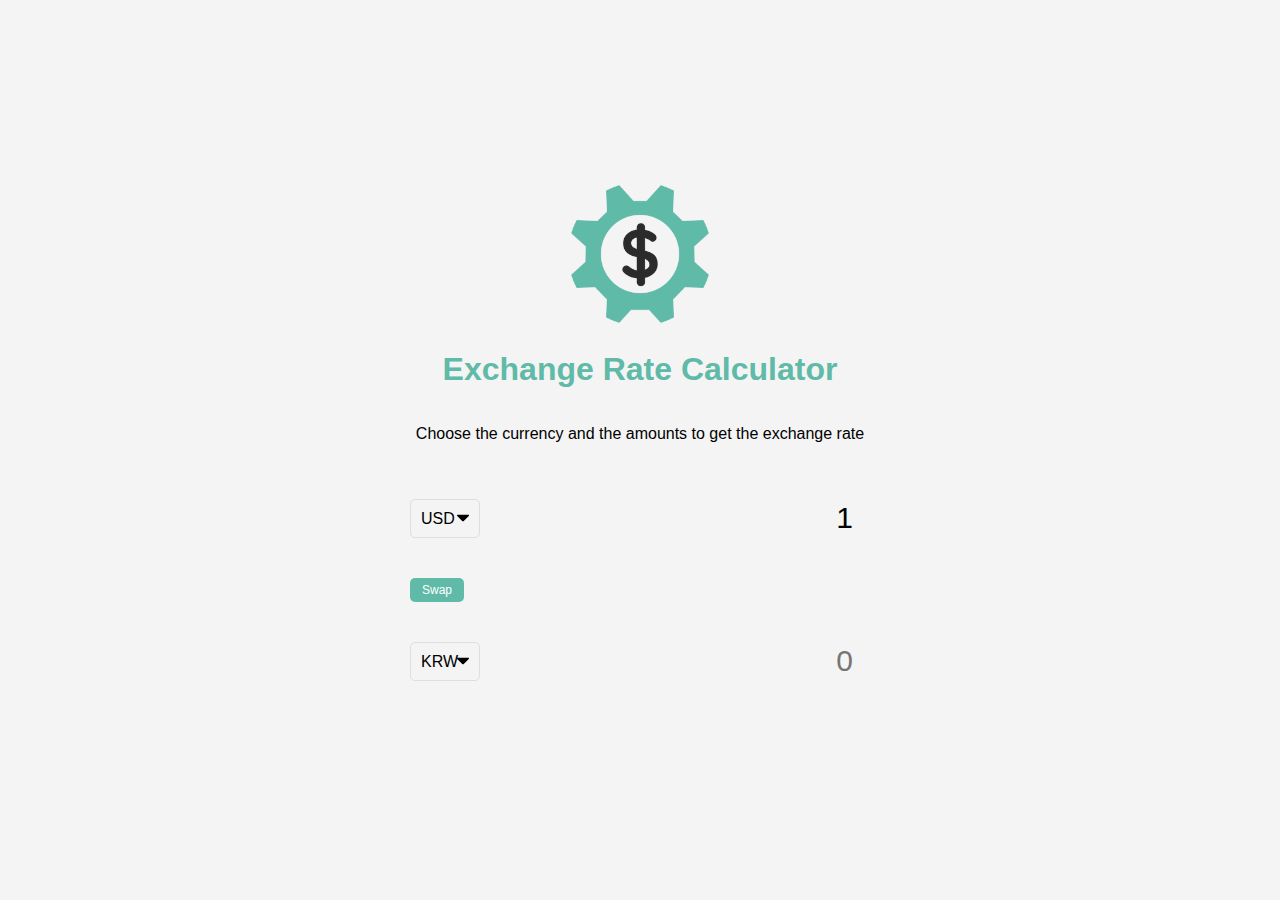
<file: Exchange-rate-calculator/index.html>
<!DOCTYPE html>
<html lang="en">
  <head>
    <meta charset="UTF-8" />
    <meta http-equiv="X-UA-Compatible" content="IE=edge" />
    <meta name="viewport" content="width=device-width, initial-scale=1.0" />
    <link rel="stylesheet" href="style.css" />
    <title>Exchange Rate Calculator</title>
  </head>
  <body>
    <img class="money-img" src="./img/money.png" alt="" />
    <h1>Exchange Rate Calculator</h1>
    <p>Choose the currency and the amounts to get the exchange rate</p>

    <div class="container">
      <div class="currency">
        <select id="currency-one">
          <option value="AED">AED</option>
          <option value="ARS">ARS</option>
          <option value="AUD">AUD</option>
          <option value="BGN">BGN</option>
          <option value="BRL">BRL</option>
          <option value="BSD">BSD</option>
          <option value="CAD">CAD</option>
          <option value="CHF">CHF</option>
          <option value="CLP">CLP</option>
          <option value="CNY">CNY</option>
          <option value="COP">COP</option>
          <option value="CZK">CZK</option>
          <option value="DKK">DKK</option>
          <option value="DOP">DOP</option>
          <option value="EGP">EGP</option>
          <option value="EUR">EUR</option>
          <option value="FJD">FJD</option>
          <option value="GBP">GBP</option>
          <option value="GTQ">GTQ</option>
          <option value="HKD">HKD</option>
          <option value="HRK">HRK</option>
          <option value="HUF">HUF</option>
          <option value="IDR">IDR</option>
          <option value="ILS">ILS</option>
          <option value="INR">INR</option>
          <option value="ISK">ISK</option>
          <option value="JPY">JPY</option>
          <option value="KRW">KRW</option>
          <option value="KZT">KZT</option>
          <option value="MXN">MXN</option>
          <option value="MYR">MYR</option>
          <option value="NOK">NOK</option>
          <option value="NZD">NZD</option>
          <option value="PAB">PAB</option>
          <option value="PEN">PEN</option>
          <option value="PHP">PHP</option>
          <option value="PKR">PKR</option>
          <option value="PLN">PLN</option>
          <option value="PYG">PYG</option>
          <option value="RON">RON</option>
          <option value="RUB">RUB</option>
          <option value="SAR">SAR</option>
          <option value="SEK">SEK</option>
          <option value="SGD">SGD</option>
          <option value="THB">THB</option>
          <option value="TRY">TRY</option>
          <option value="TWD">TWD</option>
          <option value="UAH">UAH</option>
          <option value="USD" selected>USD</option>
          <option value="UYU">UYU</option>
          <option value="VND">VND</option>
          <option value="ZAR">ZAR</option>
        </select>

        <input type="number" id="amount-one" placeholder="0" value="1" />
      </div>

      <div class="swap-rate-container">
        <button class="btn" id="swap">Swap</button>
        <div class="rate" id="rate"></div>
      </div>

      <div class="currency">
        <select id="currency-two">
          <option value="AED">AED</option>
          <option value="ARS">ARS</option>
          <option value="AUD">AUD</option>
          <option value="BGN">BGN</option>
          <option value="BRL">BRL</option>
          <option value="BSD">BSD</option>
          <option value="CAD">CAD</option>
          <option value="CHF">CHF</option>
          <option value="CLP">CLP</option>
          <option value="CNY">CNY</option>
          <option value="COP">COP</option>
          <option value="CZK">CZK</option>
          <option value="DKK">DKK</option>
          <option value="DOP">DOP</option>
          <option value="EGP">EGP</option>
          <option value="EUR">EUR</option>
          <option value="FJD">FJD</option>
          <option value="GBP">GBP</option>
          <option value="GTQ">GTQ</option>
          <option value="HKD">HKD</option>
          <option value="HRK">HRK</option>
          <option value="HUF">HUF</option>
          <option value="IDR">IDR</option>
          <option value="ILS">ILS</option>
          <option value="INR">INR</option>
          <option value="ISK">ISK</option>
          <option value="JPY">JPY</option>
          <option value="KRW" selected>KRW</option>
          <option value="KZT">KZT</option>
          <option value="MXN">MXN</option>
          <option value="MYR">MYR</option>
          <option value="NOK">NOK</option>
          <option value="NZD">NZD</option>
          <option value="PAB">PAB</option>
          <option value="PEN">PEN</option>
          <option value="PHP">PHP</option>
          <option value="PKR">PKR</option>
          <option value="PLN">PLN</option>
          <option value="PYG">PYG</option>
          <option value="RON">RON</option>
          <option value="RUB">RUB</option>
          <option value="SAR">SAR</option>
          <option value="SEK">SEK</option>
          <option value="SGD">SGD</option>
          <option value="THB">THB</option>
          <option value="TRY">TRY</option>
          <option value="TWD">TWD</option>
          <option value="UAH">UAH</option>
          <option value="USD">USD</option>
          <option value="UYU">UYU</option>
          <option value="VND">VND</option>
          <option value="ZAR">ZAR</option>
        </select>

        <input type="number" id="amount-two" placeholder="0" />
      </div>
    </div>

    <script src="./script.js"></script>
  </body>
</html>
</file>
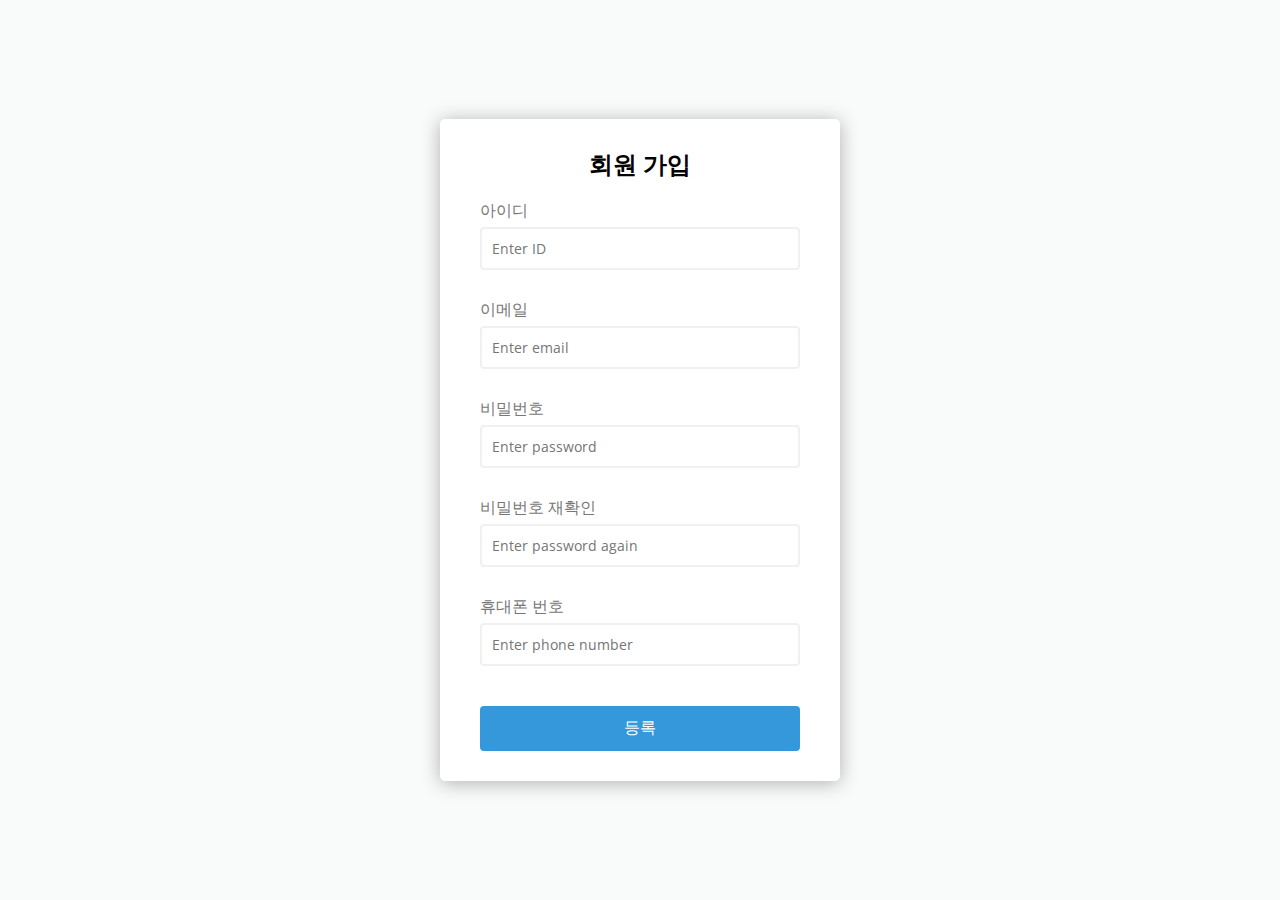
<file: Form-validation/index.html>
<!DOCTYPE html>
<html lang="en">
  <head>
    <meta charset="UTF-8" />
    <meta http-equiv="X-UA-Compatible" content="IE=edge" />
    <meta name="viewport" content="width=device-width, initial-scale=1.0" />
    <link rel="stylesheet" href="./style.css" />
    <title>Form Validator</title>
  </head>
  <body>
    <div class="container">
      <form id="form" class="form">
        <h2>회원 가입</h2>
        <div class="form-control">
          <label for="username">아이디</label>
          <input type="text" id="username" placeholder="Enter ID" />
          <small>Error message</small>
        </div>
        <div class="form-control">
          <label for="email">이메일</label>
          <!-- type="email"이라는 속성이 있지만 여기서 안쓰겠음! -->
          <input type="text" id="email" placeholder="Enter email" />
          <small>Error message</small>
        </div>
        <div class="form-control">
          <label for="password">비밀번호</label>
          <input type="password" id="password" placeholder="Enter password" />
          <small>Error message</small>
        </div>
        <div class="form-control">
          <label for="password2">비밀번호 재확인</label>
          <input
            type="password"
            id="password2"
            placeholder="Enter password again"
          />
          <small>Error message</small>
        </div>
        <div class="form-control">
          <label for="phone_number">휴대폰 번호</label>
          <input
            type="tel"
            id="phone_number"
            placeholder="Enter phone number"
          />
          <small>Error message</small>
        </div>

        <button>등록</button>
      </form>
    </div>
    <script src="./script.js"></script>
  </body>
</html>
</file>
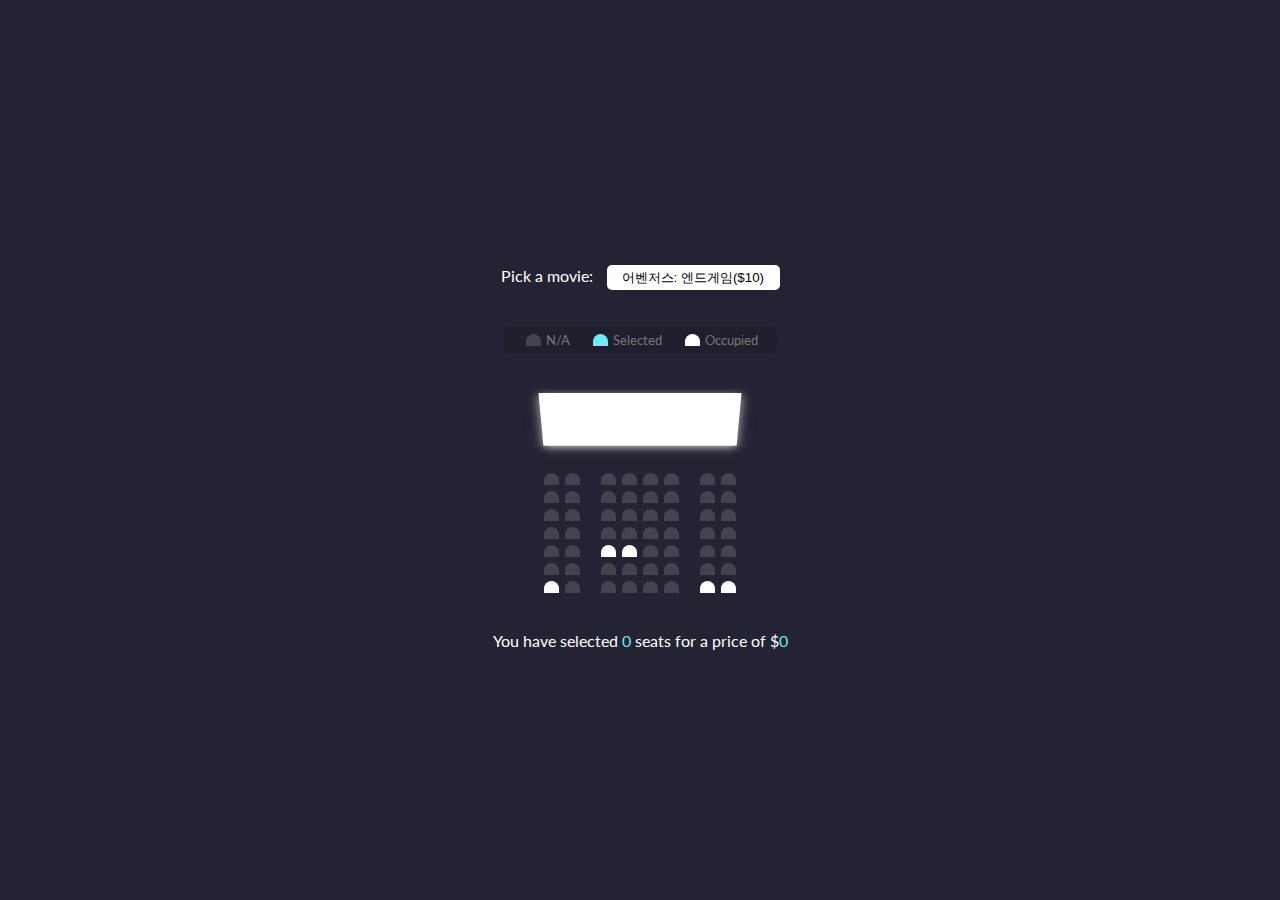
<file: Movie-booking/index.html>
<!DOCTYPE html>
<html lang="en">
  <head>
    <meta charset="UTF-8" />
    <meta http-equiv="X-UA-Compatible" content="IE=edge" />
    <meta name="viewport" content="width=device-width, initial-scale=1.0" />
    <link rel="stylesheet" href="style.css" />
    <title>Movie Seat Booking</title>
  </head>
  <body>
    <div class="movie-container">
      <label for="">Pick a movie: </label>
      <select id="movie">
        <option value="10">어벤저스: 엔드게임($10)</option>
        <option value="12">조커 ($12)</option>
        <option value="8">토이스토리 4 ($8)</option>
        <option value="9">라이언 킹 ($9)</option>
      </select>
    </div>

    <ul class="showcase">
      <li>
        <div class="seat"></div>
        <small>N/A</small>
      </li>
      <li>
        <div class="seat selected"></div>
        <small>Selected</small>
      </li>
      <li>
        <div class="seat occupied"></div>
        <small>Occupied</small>
      </li>
    </ul>

    <div class="container">
      <div class="screen"></div>

      <div class="row">
        <div class="seat"></div>
        <div class="seat"></div>
        <div class="seat"></div>
        <div class="seat"></div>
        <div class="seat"></div>
        <div class="seat"></div>
        <div class="seat"></div>
        <div class="seat"></div>
      </div>
      <div class="row">
        <div class="seat"></div>
        <div class="seat"></div>
        <div class="seat"></div>
        <div class="seat"></div>
        <div class="seat"></div>
        <div class="seat"></div>
        <div class="seat"></div>
        <div class="seat"></div>
      </div>
      <div class="row">
        <div class="seat"></div>
        <div class="seat"></div>
        <div class="seat"></div>
        <div class="seat"></div>
        <div class="seat"></div>
        <div class="seat"></div>
        <div class="seat"></div>
        <div class="seat"></div>
      </div>
      <div class="row">
        <div class="seat"></div>
        <div class="seat"></div>
        <div class="seat"></div>
        <div class="seat"></div>
        <div class="seat"></div>
        <div class="seat"></div>
        <div class="seat"></div>
        <div class="seat"></div>
      </div>
      <div class="row">
        <div class="seat"></div>
        <div class="seat"></div>
        <div class="seat occupied"></div>
        <div class="seat occupied"></div>
        <div class="seat"></div>
        <div class="seat"></div>
        <div class="seat"></div>
        <div class="seat"></div>
      </div>
      <div class="row">
        <div class="seat"></div>
        <div class="seat"></div>
        <div class="seat"></div>
        <div class="seat"></div>
        <div class="seat"></div>
        <div class="seat"></div>
        <div class="seat"></div>
        <div class="seat"></div>
      </div>
      <div class="row">
        <div class="seat occupied"></div>
        <div class="seat"></div>
        <div class="seat"></div>
        <div class="seat"></div>
        <div class="seat"></div>
        <div class="seat"></div>
        <div class="seat occupied"></div>
        <div class="seat occupied"></div>
      </div>
    </div>

    <p class="text">
      You have selected <span id="count">0</span> seats for a price of $<span
        id="total"
        >0</span
      >
    </p>

    <script src="script.js"></script>
  </body>
</html>
</file>
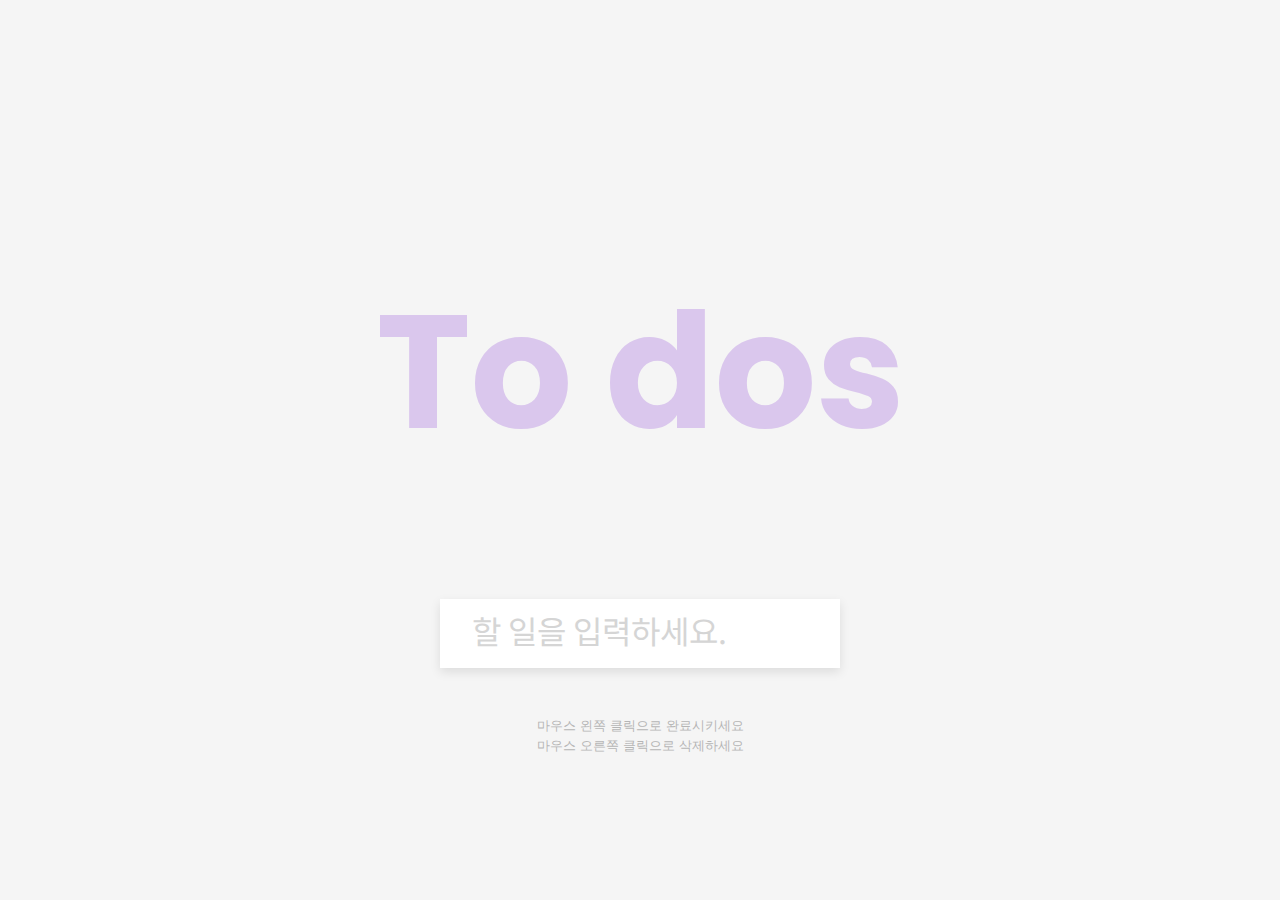
<file: To-do-list/index.html>
<!DOCTYPE html>
<html lang="en">

<head>
  <meta charset="UTF-8">
  <meta http-equiv="X-UA-Compatible" content="IE=edge">
  <meta name="viewport" content="width=device-width, initial-scale=1.0">
  <link rel="stylesheet" href="style.css">
  <title>To do List</title>
</head>

<body>
  <h1>To dos</h1>
  <form id="form">
    <input type="text" class="input" id="input" placeholder="할 일을 입력하세요." autocomplete="off">

    <ul class="todos" id="todos">
    </ul>
  </form>

  <small>
    마우스 왼쪽 클릭으로 완료시키세요
    <br>
    마우스 오른쪽 클릭으로 삭제하세요
  </small>

  <script src="./script.js"></script>
</body>

</html>
</file>
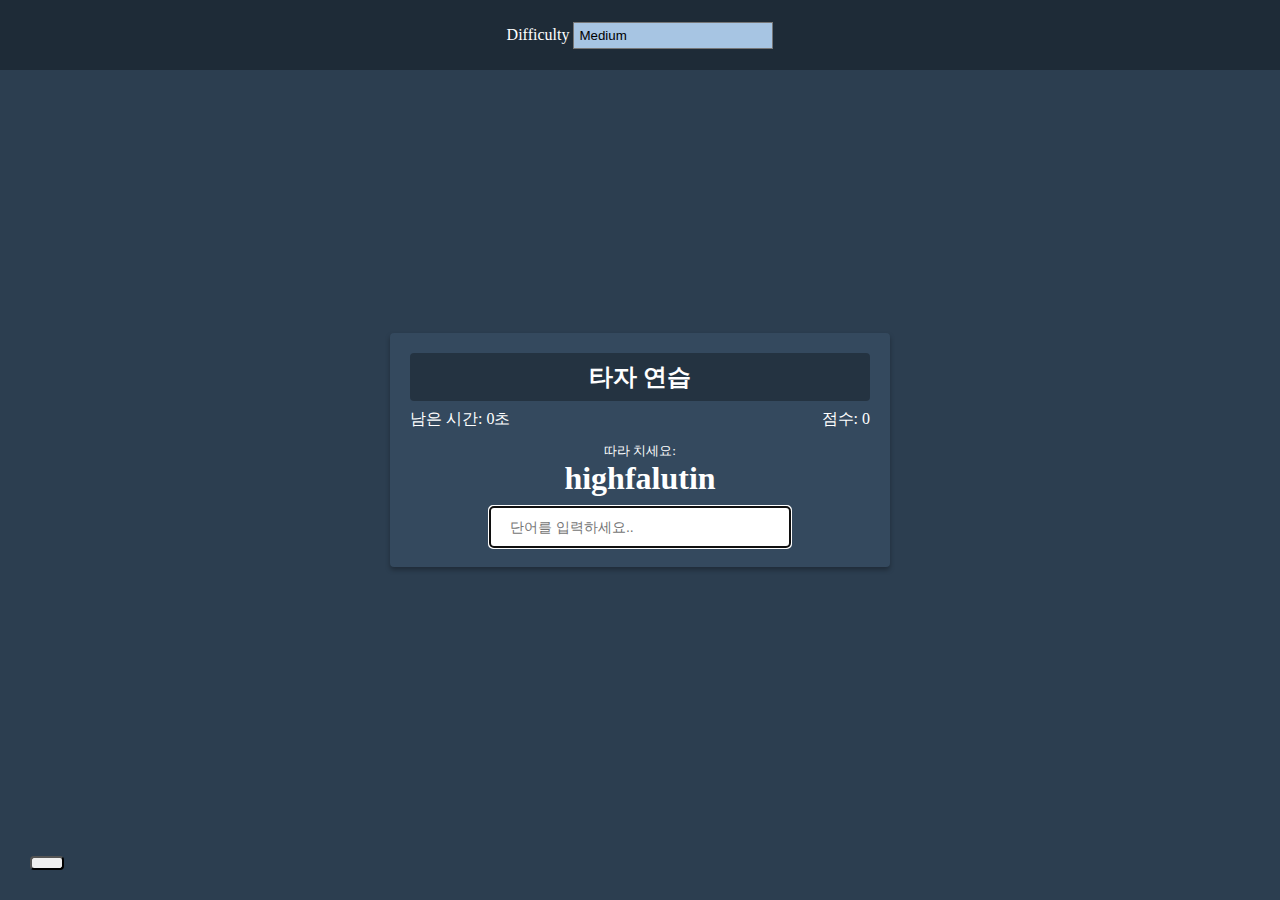
<file: Typing-game/index.html>
<!DOCTYPE html>
<html lang="en">
  <head>
    <meta charset="UTF-8" />
    <meta http-equiv="X-UA-Compatible" content="IE=edge" />
    <meta name="viewport" content="width=device-width, initial-scale=1.0" />
    <link
      rel="stylesheet"
      href="https://cdnjs.cloudflare.com/ajax/libs/font-awesome/6.2.0/css/all.min.css"
      integrity="sha512-xh6O/CkQoPOWDdYTDqeRdPCVd1SpvCA9XXcUnZS2FmJNp1coAFzvtCN9BmamE+4aHK8yyUHUSCcJHgXloTyT2A=="
      crossorigin="anonymous"
      referrerpolicy="no-referrer"
    />
    <link rel="stylesheet" href="style.css" />
    <title>Speed Typer</title>
  </head>
  <body>
    <button id="settings-btn" class="settings-btn">
      <i class="fas fa-cog"></i>
    </button>

    <div id="settings" class="settings">
      <form id="settings-form">
        <div>
          <label for="difficulty">Difficulty</label>
          <select id="difficulty">
            <option value="easy">Easy</option>
            <option value="medium">Medium</option>
            <option value="hard">Hard</option>
          </select>
        </div>
      </form>
    </div>

    <div class="container">
      <h2>타자 연습</h2>
      <small>따라 치세요:</small>
      <h1 id="word"></h1>
      <input
        type="text"
        id="text"
        autocapitalize="off"
        placeholder="단어를 입력하세요.."
      />

      <p class="time-container">남은 시간: <span id="time">0초</span></p>

      <p class="score-container">점수: <span id="score">0</span></p>

      <div class="end-game-container" id="end-game-container"></div>
    </div>

    <script src="script.js"></script>
  </body>
</html>
</file>
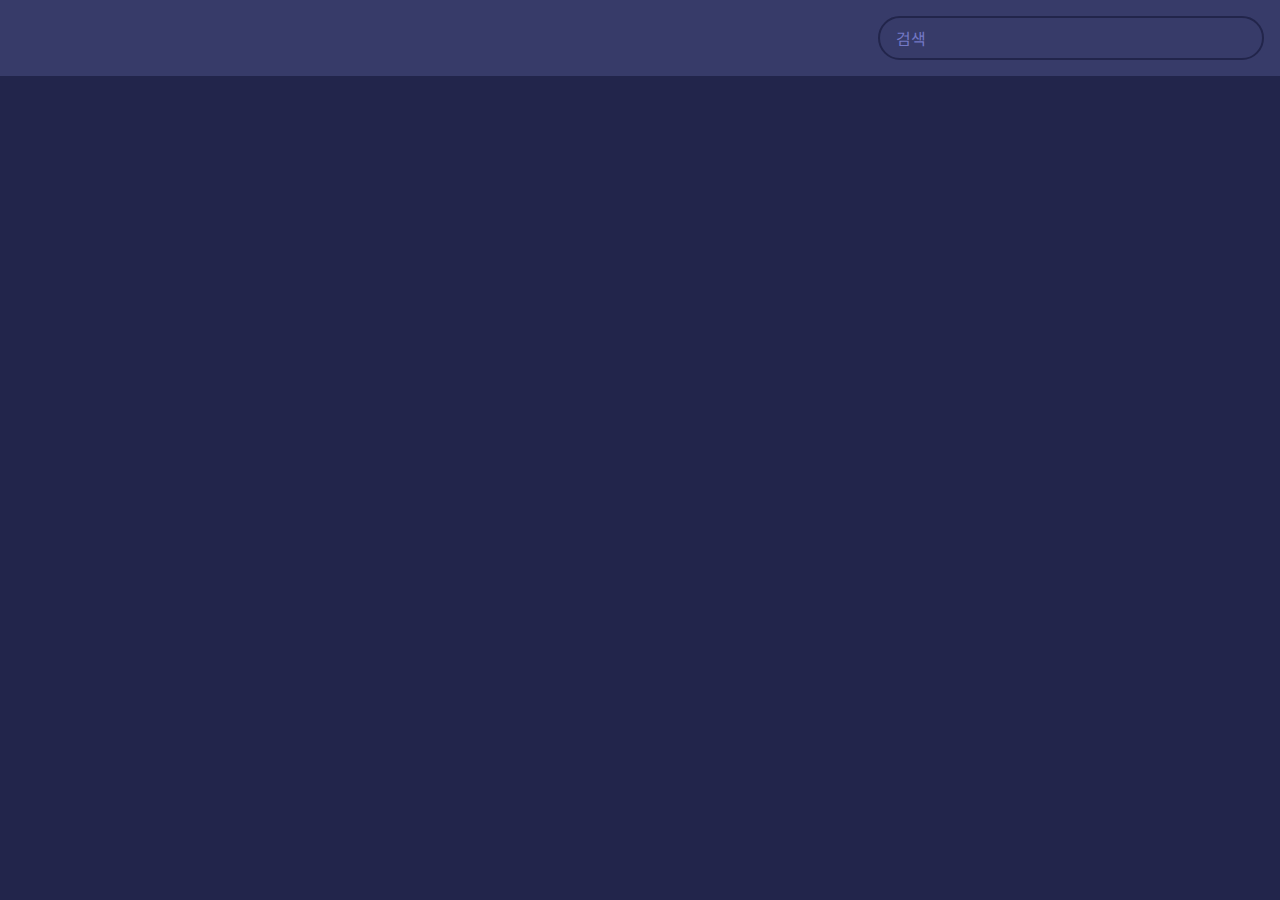
<file: 영화예매사이트/index.html>
<!DOCTYPE html>
<html lang="en">
  <head>
    <meta charset="UTF-8" />
    <meta http-equiv="X-UA-Compatible" content="IE=edge" />
    <meta name="viewport" content="width=device-width, initial-scale=1.0" />
    <link rel="stylesheet" href="./style.css" />
    <title>영화 예매 사이트</title>
  </head>
  <body>
    <!-- 검색 창 -->
    <header>
      <form id="form">
        <input type="text" id="search" class="search" placeholder="검색 " />
      </form>
    </header>

    <main id="main"></main>

    <script src="./script.js"></script>
  </body>
</html>
</file>
<file: Exchange-rate-calculator/style.css>
:root {
  --primary-color: #5fbaa7;
}

* {
  box-sizing: border-box;
}

body {
  margin: 0;
  padding: 20px;
  display: flex;
  flex-direction: column;
  align-items: center;
  justify-content: center;
  height: 100vh;

  font-family: Arial, Helvetica, sans-serif;
  background-color: #f4f4f4;
}

h1 {
  color: var(--primary-color);
}

p {
  text-align: center;
}

.btn {
  padding: 5px 12px;
  cursor: pointer;
  color: #fff;
  font-size: 12px;
  border: none;
  border-radius: 5px;
  background-color: var(--primary-color);
}

.money-img {
  width: 150px;
}

.currency {
  padding: 40px 0;
  display: flex;
  align-items: center;
  justify-content: space-between;
}

.currency select {
  padding: 10px 20px 10px 10px;
  appearance: none;
  border: 1px solid #dedede;
  border-radius: 5px;
  font-size: 16px;
  background: transparent;
  background-image: url('data:image/svg+xml;charset=US-ASCII,%3Csvg%20xmlns%3D%22http%3A%2F%2Fwww.w3.org%2F2000%2Fsvg%22%20width%3D%22292.4%22%20height%3D%22292.4%22%3E%3Cpath%20fill%3D%22%20000002%22%20d%3D%22M287%2069.4a17.6%2017.6%200%200%200-13-5.4H18.4c-5%200-9.3%201.8-12.9%205.4A17.6%2017.6%200%200%200%200%2082.2c0%205%201.8%209.3%205.4%2012.9l128%20127.9c3.6%203.6%207.8%205.4%2012.8%205.4s9.2-1.8%2012.8-5.4L287%2095c3.5-3.5%205.4-7.8%205.4-12.8%200-5-1.9-9.2-5.5-12.8z%22%2F%3E%3C%2Fsvg%3E');
  background-position: right 10px top 50%, 0, 0;
  background-size: 12px auto, 100%;
  background-repeat: no-repeat;
}

.currency input {
  border: 0;
  background: transparent;
  font-size: 30px;
  text-align: right;
}

.swap-rate-container {
  display: flex;
  align-items: center;
  justify-content: space-between;
}

.rate {
  padding: 0 10px;
  color: var(--primary-color);
  font-size: 14px;
}

select:focus,
input:focus,
button:focus {
  outline: 0;
}

@media (max-width: 600px) {
  .currency input {
    width: 200px;
  }
}
</file>
<file: Form-validation/style.css>
@import url('https://fonts.googleapis.com/css2?family=Open+Sans:wght@300;400;500;600;700&display=swap');
@import url(//spoqa.github.io/spoqa-han-sans/css/SpoqaHanSansNeo.css);

:root {
  --success-color: #2ecc71;
  --error-color: #cc2e2e;
}

* {
  box-sizing: border-box;
}

body {
  background-color: #f9fbfa;
  font-family: 'Spoqa Han Sans Neo', 'sans-serif';

  display: flex;
  align-items: center;
  justify-content: center;
  min-height: 100vh;
  margin: 0;
}

.container {
  width: 400px;

  background-color: #fff;
  border-radius: 5px;

  box-shadow: 0 2px 19px rgba(0, 0, 0, 0.3);
}

h2 {
  text-align: center;
  margin: 0 0 20px;
}

.form {
  padding: 30px 40px;
}

.form-control {
  margin-bottom: 10px;
  padding-bottom: 20px;
  position: relative;
}

.form-control label {
  margin-bottom: 5px;
  display: block;
  color: #777;
}

.form-control input {
  padding: 10px;
  display: block;
  width: 100%;

  border: 2px solid #f0f0f0;
  border-radius: 4px;
  font-size: 14px;

  font-family: 'Open Sans', sans-serif;

}

.form-control input:focus {
  outline: 0;
  border-color: #777;
}

.form-control.success input {
  border-color: var(--success-color);
}

.form-control.error input {
  border-color: var(--error-color);
}

.form-control small {
  position: absolute;
  bottom: 0;
  left: 0;
  color: var(--error-color);
  visibility: hidden;
}

/* error 클래스명이 추가되면 visibility hidden로 숨겨놨던 에러메세지를 다시 띄우기  */
.form-control.error small {
  visibility: visible;
}

.form button {
  margin-top: 20px;
  padding: 10px;
  display: block;
  width: 100%;

  cursor: pointer;
  background-color: #3498db;
  border: 2px solid #3498db;
  border-radius: 4px;
  color: #fff;
  font-size: 16px;
  font-family: 'Spoqa Han Sans Neo', 'sans-serif';

}
</file>
<file: Movie-booking/style.css>
@import url('https://fonts.googleapis.com/css2?family=Lato:wght@300;400;700;900&display=swap');

* {
  box-sizing: border-box;
}

body {
  margin: 0;
  display: flex;
  flex-direction: column;
  align-items: center;
  justify-content: center;
  height: 100vh;

  font-family: 'Lato', sans-serif;
  color: #fff;
  background-color: #242333;
}

.movie-container {
  margin: 20px 0;
}

.movie-container select {
  margin-left: 10px;
  padding: 5px 15px;
  background-color: #fff;
  border: 0;
  border-radius: 5px;

  appearance: none;
}

.container {
  margin-bottom: 30px;
  perspective: 1000px;
}

.seat {
  margin: 3px;
  background-color: #444451;
  width: 15px;
  height: 12px;

  border-top-left-radius: 10px;
  border-top-right-radius: 10px;
}

.seat.selected {
  background-color: #6feaf6;
}

.seat.occupied {
  background-color: #fff;
}

.seat:nth-of-type(2) {
  margin-right: 18px;
}

.seat:nth-last-of-type(2) {
  margin-left: 18px;
}

.seat:not(.occupied):hover {
  cursor: pointer;
  transform: scale(1.2);
}

.showcase .seat:not(.occupied):hover {
  cursor: default;
  transform: scale(1);
}

.showcase {
  padding: 5px 10px;
  display: flex;
  justify-content: space-between;

  background: rgba(0, 0, 0, 0.1);
  border-radius: 5px;
  color: #777;
  list-style-type: none;
}

.showcase li {
  margin: 0 10px;
  display: flex;
  align-items: center;
  justify-content: center;
}

.showcase li small {
  margin-left: 2px;
}

.row {
  display: flex;
}

.screen {
  margin: 15px 0;
  width: 100%;
  height: 70px;
  transform: rotateX(-45deg);
  box-shadow: 0 3px 10px rgba(255, 255, 255, 0.7);
  background-color: #fff;
}

p.text {
  margin: 5px 0;
}

p.text span {
  color: #6feaf6;
}
</file>
<file: To-do-list/style.css>
@import url('https://fonts.googleapis.com/css2?family=Noto+Sans+KR:wght@100;300;400;500;700;900&family=Poppins:wght@100;200;300;400;500;600;800;900&display=swap');

* {
  box-sizing: border-box;
}

body {
  margin: 0;
  display: flex;
  flex-direction: column;
  align-items: center;
  justify-content: center;
  height: 100vh;
  overflow: hidden;

  font-family: 'Poppins', sans-serif;
  color: #444;
  background-color: #f5f5f5;

}

h1 {
  color: rgb(179, 131, 226);
  font-size: 10rem;
  text-align: center;
  opacity: 0.4;
}

form {
  box-shadow: 0 4px 10px rgba(0, 0, 0, 0.1);
  max-width: 100%;
  width: 400px;
}

.input {
  padding: 1rem 2rem;
  display: block;
  width: 100%;
  border: none;
  color: #444;
  font-size: 2rem;
}

.input::placeholder {
  color: #d5d5d5;
  font-family: 'Noto Sans KR', sans-serif;
}

.input:focus {
  outline-color: rgb(179, 131, 226);
  -moz-outline-color: rgb(179, 131, 226);
}

.todos {
  background-color: #fff;
  padding: 0;
  margin: 0;
  list-style-type: none;
}

.todos li {
  border-top: 1px solid #e5e5e5;
  cursor: pointer;
  font-size: 1.5rem;
  padding: 1rem 2rem;

}

.todos li.completed {
  color: #b6b6b6;
  text-decoration: line-through;
}

small {
  color: #b5b5b5;
  margin-top: 3rem;
  text-align: center;
}
</file>
<file: Typing-game/style.css>
* {
  box-sizing: border-box;
}

body {
  margin: 0;
  display: flex;
  align-items: center;
  justify-content: center;
  min-height: 100vh;

  background: #2c3e50;
}


button {
  cursor: pointer;
  font-size: 14px;
  border-radius: 4px;
  padding: 5px 15px;

}

select {
  width: 200px;
  padding: 5px;
  appearance: none;
  background-color: #a7c5e3;
}

select:focus,
button:focus {
  outline: 0;
}

.settings-btn {
  position: absolute;
  bottom: 30px;
  left: 30px;
}

.settings {
  display: flex;
  align-items: center;
  justify-content: center;
  position: absolute;
  top: 0;
  left: 0;
  width: 100%;
  height: 70px;

  color: #fff;
  background-color: rgba(0, 0, 0, .3);
  transform: translateY(0);
  transition: transform 0.3s ease-in-out;
}

.settings.hide {
  transform: translateY(-100%);
}

.container {
  position: relative;
  padding: 20px;
  width: 500px;
  border-radius: 4px;

  text-align: center;
  box-shadow: 0 3px 5px rgba(0, 0, 0, 0.3);
  color: #fff;
  background-color: #34495e;

}

h2 {
  margin: 0 0 40px;
  padding: 8px;
  border-radius: 4px;
  background-color: rgba(0, 0, 0, 0.3);

}

h1 {
  margin: 0;
}

input {
  margin-top: 10px;
  padding: 12px 20px;
  width: 300px;

  font-size: 14px;
  border: 0;
  border-radius: 4px;
}

.score-container {
  position: absolute;
  top: 60px;
  right: 20px;
}

.time-container {
  position: absolute;
  top: 60px;
  left: 20px;
}

.end-game-container {
  position: absolute;
  top: 0;
  left: 0;
  width: 100%;
  height: 100%;
  z-index: 1;
  display: none;
  align-items: center;
  justify-content: center;
  flex-direction: column;
  background-color: inherit;
}
</file>
<file: 영화예매사이트/style.css>
@import url('https://fonts.googleapis.com/css2?family=Noto+Sans+KR:wght@100;300;400;500;700&display=swap');

@import url(../reset.css);

:root {
  --primary-color: #22254b;
  --secondary-color: #373b69;
}

* {
  box-sizing: border-box;
}

body {
  margin: 0;
  background-color: var(--primary-color);
  font-family: 'Noto Sans KR', sans-serif;
}

header {
  padding: 1rem;
  display: flex;
  justify-content: flex-end;
  background-color: var(--secondary-color);
}

.search {
  padding: .5rem 1rem;
  background-color: transparent;
  border: 2px solid var(--primary-color);
  border-radius: 50px;

  color: #fff;
  font-family: inherit;
  font-size: 1rem;
}

.search::placeholder {
  color: #7378c5;
}

.search:focus {
  outline: none;
  background-color: var(--primary-color);
}

main {
  display: flex;
  flex-wrap: wrap;
}

.movie {
  position: relative;
  margin: 1rem;
  width: 300px;
  overflow: hidden;
  background-color: var(--secondary-color);
  box-shadow: 0 4px 5px rgba(0, 0, 0, .2);
  border-radius: 3px;
}

.movie img {
  width: 100%;

}

.movie-info {
  padding: 1rem 1rem;
  display: flex;
  align-items: center;
  justify-content: space-between;
  color: #eee;
  letter-spacing: .5px;
}

.movie-info span {
  padding: .5rem;
  background-color: var(--primary-color);
  border-radius: 5px;
  font-weight: bold;
}

.movie-info span.green {
  color: lightgreen;
}

.movie-info span.orange {
  color: orange;
}

.movie-info span.red {
  color: red;

}

.overview {
  padding: 2rem;
  position: absolute;
  left: 0;
  right: 0;
  bottom: 0;
  max-height: 100%;
  background-color: #fff;

  transform: translateY(100%);
  transition: transform .3s ease-in;
}

/* .movie에 마우스 올리면 개요 띄우기 */
.movie:hover .overview {
  /* 원래 position으로 되돌리기 */
  transform: translateY(0);

}
</file>
